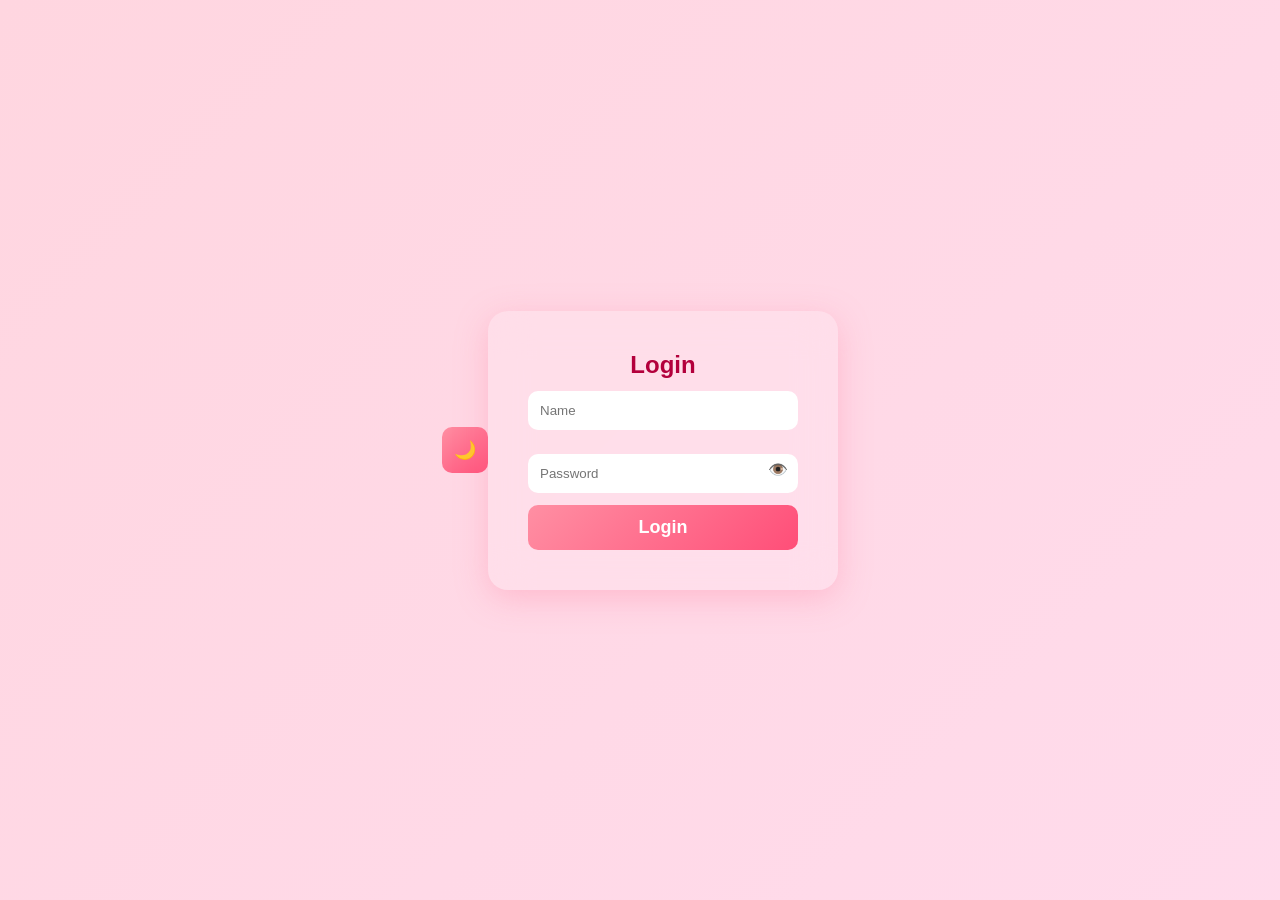
<file: index.html>
<!DOCTYPE html>
<html lang="en">
<head>
    <meta charset="UTF-8">
    <title>Modern Login</title>
    <meta name="viewport" content="width=device-width, initial-scale=1.0">
    <link rel="stylesheet" href="style.css">
</head>
<body>

    <div class="toggle-container">
        <button id="themeToggle">🌙</button>
    </div>

    <div class="glass-card" id="loginCard">
        <h2>Login</h2>

        <form id="loginForm">
            <input type="text" id="username" placeholder="Name" required>

            <div class="password-wrapper">
                <input type="password" id="password" placeholder="Password" required>
                <span id="togglePassword">👁️</span>
            </div>

            <button type="submit">Login</button>
            <p id="error-message"></p>
        </form>
    </div>

    <script src="script.js"></script>
</body>
</html>
</file>
<file: style.css>
/* ------------------ */
/* VARIABLES / THEME */
/* ------------------ */
:root {
    --bg1: #ffd6e0;      /* soft pastel pink */
    --bg2: #ffe0f7;      /* blush/lavender */
    --bg3: #ffc1e3;      /* light pink */
    --bg4: #ff8fa3;      /* soft rose */
    --card-bg: rgba(255, 240, 245, 0.25); /* glassy soft overlay */
    --text-color: #b3003c;  /* deep rose */
    --accent: #ee2251;      /* romantic accent */
}

/* Light mode variables (optional) */
body.light {
    --bg1: #fff0f5;
    --bg2: #ffd6e0;
    --bg3: #ffe0f7;
    --bg4: #ff8fa3;
    --card-bg: rgba(255, 255, 255, 0.6);
    --text-color: #b3003c;
    --accent: #ff4e78;
}

/* ------------------ */
/* GLOBAL STYLES */
/* ------------------ */
* {
    margin: 0;
    padding: 0;
    box-sizing: border-box;
    font-family: 'Segoe UI', sans-serif;
}

html, body {
    height: 100%;
}

body {
    display: flex;
    justify-content: center;
    align-items: center;
    background: linear-gradient(135deg, var(--bg1), var(--bg2), var(--bg3), var(--bg4));
    background-size: 600% 600%; /* make animation cover entire screen */
    animation: gradientMove 25s ease infinite;  /* slower, smooth full-screen flow */
    color: var(--text-color);
    overflow: hidden;
    transition: background 0.5s;
}

/* ------------------ */
/* GRADIENT ANIMATION (FULL SCREEN DIAGONAL) */
/* ------------------ */
@keyframes gradientMove {
    0% { background-position: 100% 100%; }    /* bottom-right */
    25% { background-position: 50% 0%; }      /* mid-top */
    50% { background-position: 0% 50%; }      /* top-left */
    75% { background-position: 50% 100%; }    /* mid-bottom */
    100% { background-position: 100% 100%; }  /* back to bottom-right */
}

/* ------------------ */
/* GLASS CARD */
/* ------------------ */
.glass-card {
    width: 350px;
    max-width: 90%;
    padding: 40px;
    border-radius: 20px;
    background: var(--card-bg);
    backdrop-filter: blur(20px);
    box-shadow: 0 8px 32px rgba(255, 128, 160, 0.35); /* soft pink glow */
    text-align: center;
    transition: 0.3s;
}

/* ------------------ */
/* INPUTS */
/* ------------------ */
input {
    width: 100%;
    padding: 12px;
    margin: 12px 0;
    border-radius: 10px;
    border: none;
    outline: none;
    transition: 0.3s;
}

input:focus {
    box-shadow: 0 0 10px rgba(255, 128, 160, 0.6);
}

/* Password toggle */
.password-wrapper {
    position: relative;
}

#togglePassword {
    position: absolute;
    right: 10px;
    top: 18px;
    cursor: pointer;
}

/* ------------------ */
/* BUTTONS */
/* ------------------ */
button {
    width: 100%;
    padding: 12px;
    border-radius: 10px;
    border: none;
    background: linear-gradient(135deg, #ff8fa3, #ff4e78);
    color: white;
    cursor: pointer;
    transition: 0.3s;
    font-weight: 600;
}

button:hover {
    transform: scale(1.05);
    box-shadow: 0 0 15px rgba(255, 128, 160, 0.6);
}

/* ------------------ */
/* SHAKE ANIMATION FOR WRONG INPUTS */
/* ------------------ */
@keyframes shake {
    0% { transform: translateX(0); }
    20% { transform: translateX(-8px); }
    40% { transform: translateX(8px); }
    60% { transform: translateX(-8px); }
    80% { transform: translateX(8px); }
    100% { transform: translateX(0); }
}

.shake {
    animation: shake 0.4s;
}

/* ------------------ */
/* ERROR INPUTS */
/* ------------------ */
.input-error {
    border: 2px solid #ff4e78;
    box-shadow: 0 0 12px #ff4e78;
}

/* ------------------ */
/* SUCCESS ANIMATION */
/* ------------------ */
.success {
    animation: successPop 0.6s ease;
}

@keyframes successPop {
    0% { transform: scale(0.8); opacity: 0; }
    100% { transform: scale(1); opacity: 1; }
}

/* ------------------ */
/* SPINNER */
/* ------------------ */
.spinner {
    width: 18px;
    height: 18px;
    border: 3px solid white;
    border-top: 3px solid transparent;
    border-radius: 50%;
    margin: auto;
    animation: spin 0.6s linear infinite;
}

@keyframes spin {
    to { transform: rotate(360deg); }
}

/* ------------------ */
/* MULTIPLE FLOATING HEARTS (DIAGONAL & LUXURY) */
/* ------------------ */

/* Container for multiple hearts */
.hearts::before {
    content: "💖 💕 💘 💞 💓 💗 💝 💟";
    position: absolute;
    width: 100%;
    text-align: center;
    font-size: 24px;
    opacity: 0.8;
    animation: floatHearts1 12s linear infinite;
}

/* Additional layers using pseudo-elements (simulate many hearts) */
.hearts::after {
    content: "💖 💕 💘 💞 💓 💗 💝 💟";
    position: absolute;
    width: 100%;
    text-align: center;
    font-size: 20px;
    opacity: 0.6;
    animation: floatHearts2 15s linear infinite;
}

/* KEYFRAMES FOR HEART LAYERS */
@keyframes floatHearts1 {
    0% { transform: translateX(90vw) translateY(100vh) rotate(0deg) scale(1); opacity: 0.5; }
    25% { transform: translateX(70vw) translateY(75vh) rotate(15deg) scale(1.1); opacity: 0.7; }
    50% { transform: translateX(50vw) translateY(50vh) rotate(-10deg) scale(1.2); opacity: 1; }
    75% { transform: translateX(30vw) translateY(25vh) rotate(10deg) scale(1.1); opacity: 0.7; }
    100% { transform: translateX(10vw) translateY(-10vh) rotate(0deg) scale(1); opacity: 0.5; }
}

@keyframes floatHearts2 {
    0% { transform: translateX(80vw) translateY(110vh) rotate(10deg) scale(0.9); opacity: 0.4; }
    25% { transform: translateX(60vw) translateY(80vh) rotate(-10deg) scale(1); opacity: 0.6; }
    50% { transform: translateX(40vw) translateY(50vh) rotate(15deg) scale(1.1); opacity: 0.9; }
    75% { transform: translateX(20vw) translateY(20vh) rotate(-15deg) scale(1); opacity: 0.6; }
    100% { transform: translateX(10vw) translateY(-10vh) rotate(0deg) scale(0.9); opacity: 0.4; }
}

/* ------------------ */
/* MULTIPLE FALLING ROSE PETALS */
/* ------------------ */
.petals::before {
    content: "🌹 🌹 🌹 🌹 🌹 🌹 🌹";
    position: absolute;
    width: 100%;
    text-align: center;
    font-size: 22px;
    opacity: 0.8;
    animation: fallPetals1 14s linear infinite;
}

.petals::after {
    content: "🌹 🌹 🌹 🌹 🌹 🌹 🌹";
    position: absolute;
    width: 100%;
    text-align: center;
    font-size: 18px;
    opacity: 0.6;
    animation: fallPetals2 16s linear infinite;
}

/* KEYFRAMES FOR PETAL LAYERS */
@keyframes fallPetals1 {
    0% { transform: translateX(90vw) translateY(-10vh) rotate(0deg) scale(1); opacity: 0.5; }
    25% { transform: translateX(70vw) translateY(25vh) rotate(10deg) scale(1.1); opacity: 0.7; }
    50% { transform: translateX(50vw) translateY(50vh) rotate(-15deg) scale(1.2); opacity: 1; }
    75% { transform: translateX(30vw) translateY(75vh) rotate(15deg) scale(1.1); opacity: 0.7; }
    100% { transform: translateX(10vw) translateY(110vh) rotate(0deg) scale(1); opacity: 0.5; }
}

@keyframes fallPetals2 {
    0% { transform: translateX(80vw) translateY(-20vh) rotate(15deg) scale(0.8); opacity: 0.4; }
    25% { transform: translateX(60vw) translateY(20vh) rotate(-10deg) scale(0.9); opacity: 0.6; }
    50% { transform: translateX(40vw) translateY(50vh) rotate(10deg) scale(1); opacity: 0.9; }
    75% { transform: translateX(20vw) translateY(80vh) rotate(-15deg) scale(0.9); opacity: 0.6; }
    100% { transform: translateX(10vw) translateY(120vh) rotate(0deg) scale(0.8); opacity: 0.4; }
}

/* ------------------ */
/* RESPONSIVE HEARTS & PETALS */
/* ------------------ */

/* Mobile phones */
@media (max-width: 480px) {
    .hearts::before { font-size: 18px; animation-duration: 12s; }
    .hearts::after { font-size: 14px; animation-duration: 14s; }
    .petals::before { font-size: 18px; animation-duration: 14s; }
    .petals::after { font-size: 14px; animation-duration: 16s; }
}

/* Tablets / iPad */
@media (min-width: 481px) and (max-width: 1024px) {
    .hearts::before { font-size: 22px; animation-duration: 12s; }
    .hearts::after { font-size: 18px; animation-duration: 15s; }
    .petals::before { font-size: 20px; animation-duration: 14s; }
    .petals::after { font-size: 16px; animation-duration: 16s; }
}

/* Large screens / PC */
@media (min-width: 1025px) {
    .hearts::before { font-size: 26px; animation-duration: 12s; }
    .hearts::after { font-size: 22px; animation-duration: 15s; }
    .petals::before { font-size: 22px; animation-duration: 14s; }
    .petals::after { font-size: 18px; animation-duration: 16s; }
}

/* ------------------ */
/* RESPONSIVE ADJUSTMENTS */
/* ------------------ */

/* Mobile phones */
@media (max-width: 480px) {
    .glass-card {
        width: 95%;
        padding: 25px;
    }

    button {
        font-size: 16px;
    }
}

/* Tablets / iPad */
@media (min-width: 481px) and (max-width: 1024px) {
    .glass-card {
        width: 80%;
        padding: 35px;
    }

    button {
        font-size: 18px;
    }
}

/* Large screens / PC */
@media (min-width: 1025px) {
    .glass-card {
        width: 350px;
        padding: 40px;
    }

    button {
        font-size: 18px;
    }
}
</file>
